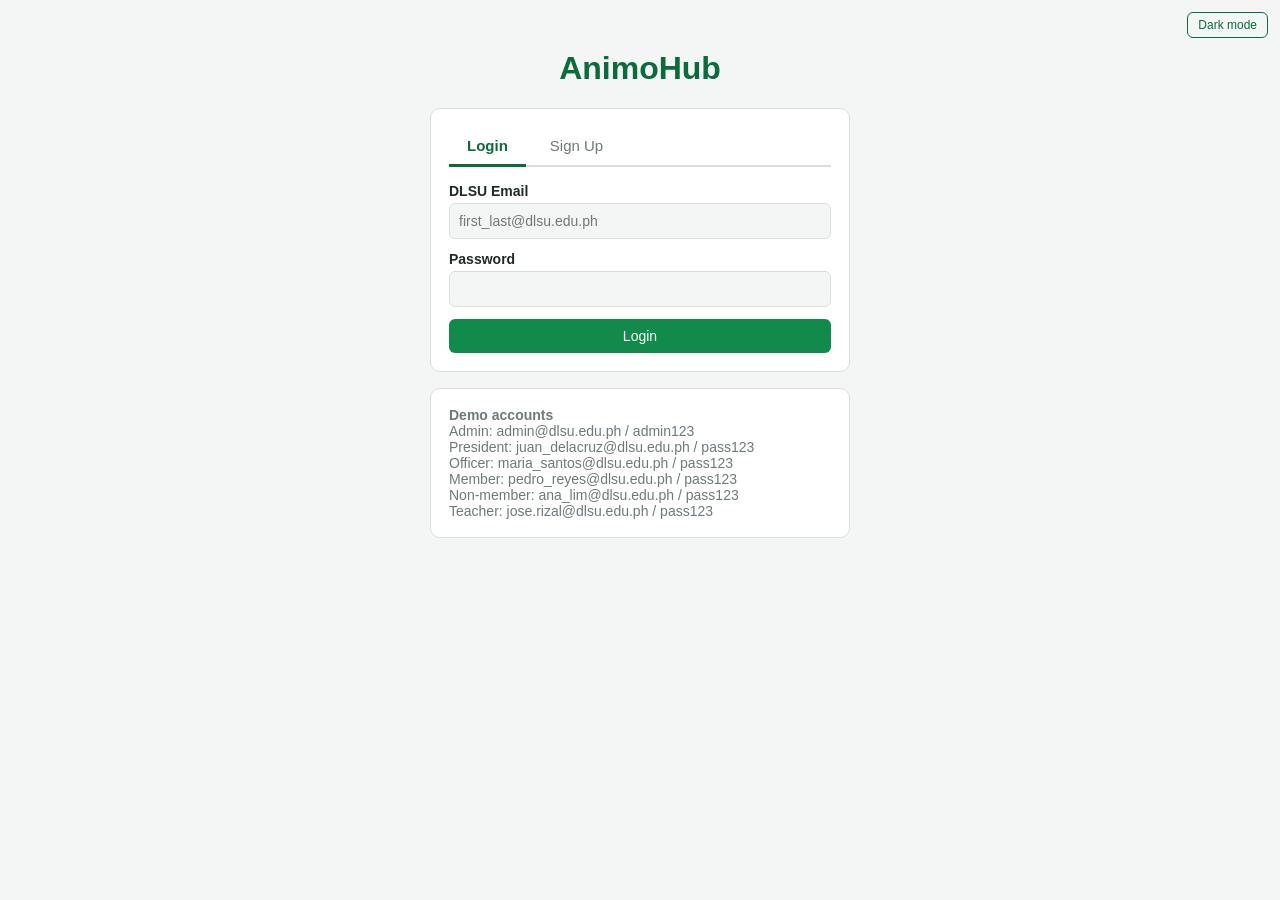
<file: index.html>
<!doctype html>
<html lang='en'>
<head>
<meta charset="UTF-8">
<meta name='viewport' content="width=device-width, initial-scale=1.0">
<title>AnimoHub - Login</title>
<link rel="stylesheet" href="css/style.css">
</head>
<body class="loginpage">
<button id="themeBtn" class="btn outline small themefloat" onclick="toggleTheme()">Dark mode</button>

<div class="authbox">
	<h1>AnimoHub</h1>
  <div class="card">
    <div class="tabs">
      <button id="tabLogin" class="tab active" onclick="showTab('login')">Login</button>
      <button id="tabSignup" class="tab" onclick="showTab('signup')">Sign Up</button>
    </div>

    <form id="loginForm" onsubmit="doLogin(); return false;">
    <div class='field'>
        <label for='liEmail'>DLSU Email</label>
        <input type="email" id='liEmail' placeholder="first_last@dlsu.edu.ph">
      </div>
      <div class="field">
          <label for="liPass">Password</label>
        <input type="password" id="liPass">
      </div>
		<button class="btn" type="submit" style="width:100%">Login</button>
    </form>


    <form id="signupForm" style="display:none" onsubmit="doSignup(); return false;">
      <div class='field'>
          <label for="suName">Full Name</label>
				<input type="text" id="suName">
      </div>
      <div class="field">
        <label for="suEmail">DLSU Email</label>
                <input type="email" id="suEmail" oninput="checkEmail()" placeholder="first_last@dlsu.edu.ph">
        <div class="muted" id="roleHint"></div>
         </div>
      <div class='field'>
        <label for='suPass'>Password</label>
         <input type='password' id='suPass'> 
        </div>
			<div class='field'>
        <label for="suPass2">Confirm Password</label> 
			<input type="password" id='suPass2'> 
      </div>
     <button class="btn" type="submit" style="width:100%">Create Account</button>
   </form>
    </div>

  <div class="card muted"> 
			<b>Demo accounts</b><br>
    Admin: admin@dlsu.edu.ph / admin123<br/>
    President: juan_delacruz@dlsu.edu.ph / pass123<br>
    Officer: maria_santos@dlsu.edu.ph / pass123<br>
    Member: pedro_reyes@dlsu.edu.ph / pass123<br>
    Non-member: ana_lim@dlsu.edu.ph / pass123<br>
    Teacher: jose.rizal@dlsu.edu.ph / pass123
     </div>
</div>


<div id='toasts'></div>
<script src="js/data.js"></script>
<script src="js/main.js"></script>
<script src="js/login.js"></script>
</body>
</html>
</file>
<file: css/style.css>
/* animohub styles */
:root {
  --bg: #f3f6f4;
  --card: #ffffff;
  --text: #1d2b24;
  --muted: #6c7b73;
  --green: #0b6b3a;
  --green2: #118a4c;
  --link: #0b6b3a;
  --border: #d8e0db;
  --red: #c0392b;
  --yellow: #d68910;
}

body.dark {
  --bg: #111715;
  --card: #1b2420;
  --text: #e6eee8;
  --muted: #9aaba1;
  --green: #1f8f55;
  --green2: #3ad483;
  --link: #5fe0a0;
  --border: #2c3832;
}

* {
  box-sizing: border-box;
}

body {
  margin: 0;
  padding-top: 64px;
  font-family: Arial, Helvetica, sans-serif;
  background: var(--bg);
  color: var(--text);
  transition:
    background 0.3s,
    color 0.3s;
}
body.loginpage {
  padding-top: 0;
}

a {
  color: var(--link);
  text-decoration: none;
}
h1,
h2,
h3 {
  margin-top: 0;
}
.container {
  max-width: 1100px;
  margin: 0 auto;
  padding: 20px;
  animation: fade 0.5s;
}
.muted {
  color: var(--muted);
  font-size: 14px;
}

/* navbar */
.nav {
  position: fixed;
  top: 0;
  left: 0;
  right: 0;
  height: 56px;
  background: var(--green);
  display: flex;
  align-items: center;
  padding: 0 18px;
  z-index: 100;
  box-shadow: 0 2px 6px rgba(0, 0, 0, 0.3);
}
.nav a,
.nav .dropbtn {
  color: white;
  padding: 8px 12px;
  border-radius: 6px;
  display: inline-block;
}
.nav a:hover,
.nav a.active {
  background: rgba(255, 255, 255, 0.22);
}
.nav .logo {
  font-weight: bold;
  font-size: 20px;
  margin-right: 20px;
  padding-left: 0;
}
.nav .links {
  display: flex;
  align-items: center;
  gap: 4px;
  flex: 1;
}
.nav .right {
  display: flex;
  align-items: center;
  gap: 10px;
  color: white;
  font-size: 14px;
}
.nav .right button {
  background: rgba(255, 255, 255, 0.2);
  color: white;
  border: none;
  padding: 7px 12px;
  border-radius: 6px;
  cursor: pointer;
}
.nav .right button:hover {
  background: rgba(255, 255, 255, 0.35);
}
#menuBtn {
  display: none;
  background: none;
  border: none;
  color: white;
  font-size: 24px;
  cursor: pointer;
}

.dropdown {
  position: relative;
}
.dropcontent {
  display: none;
  position: absolute;
  top: 100%;
  left: 0;
  min-width: 180px;
  background: var(--card);
  border: 1px solid var(--border);
  border-radius: 8px;
  box-shadow: 0 4px 12px rgba(0, 0, 0, 0.2);
  overflow: hidden;
}
.dropcontent a {
  display: block;
  color: var(--text);
  border-radius: 0;
}
.dropcontent a:hover {
  background: var(--bg);
}
.dropdown:hover .dropcontent,
.dropdown.open .dropcontent {
  display: block;
}

/* cards and layout */
.card {
  background: var(--card);
  border: 1px solid var(--border);
  border-radius: 10px;
  padding: 18px;
  margin-bottom: 16px;
}
.grid {
  display: grid;
  grid-template-columns: repeat(auto-fill, minmax(260px, 1fr));
  gap: 16px;
}
.twocol {
  display: grid;
  grid-template-columns: 1fr 1fr;
  gap: 16px;
}
.hover {
  transition:
    transform 0.2s,
    box-shadow 0.2s;
}
.hover:hover {
  transform: translateY(-4px);
  box-shadow: 0 6px 14px rgba(0, 0, 0, 0.18);
}
.stats {
  grid-template-columns: repeat(auto-fit, minmax(150px, 1fr));
  margin-bottom: 16px;
}
a.tab {
  display: inline-block;
}
.stat {
  text-align: center;
  margin-bottom: 0;
}
.stat .num {
  font-size: 34px;
  font-weight: bold;
  color: var(--link);
}
.row {
  display: flex;
  justify-content: space-between;
  align-items: center;
  padding: 10px 0;
  border-bottom: 1px solid var(--border);
  gap: 10px;
  flex-wrap: wrap;
}
.stripe {
  height: 8px;
  border-radius: 6px;
  margin-bottom: 12px;
}
.orgbanner {
  color: white;
  padding: 30px 24px;
  border-radius: 10px;
  margin-bottom: 16px;
}
.orgbanner h1 {
  margin-bottom: 6px;
}
.right-align {
  text-align: right;
}

/* buttons */
.btn {
  background: var(--green2);
  color: white;
  border: none;
  padding: 9px 16px;
  border-radius: 6px;
  cursor: pointer;
  font-size: 14px;
  display: inline-block;
  transition:
    opacity 0.2s,
    transform 0.1s;
}
.btn:hover {
  opacity: 0.85;
}
.btn:active {
  transform: scale(0.97);
}
.btn.outline {
  background: transparent;
  color: var(--link);
  border: 1px solid var(--link);
}
.btn.red {
  background: var(--red);
}
.btn.small {
  padding: 5px 10px;
  font-size: 12px;
}
.btn:disabled {
  background: var(--muted);
  cursor: not-allowed;
}

/* forms */
.field {
  margin-bottom: 12px;
}
.field label {
  display: block;
  margin-bottom: 4px;
  font-size: 14px;
  font-weight: bold;
}
input,
select,
textarea {
  width: 100%;
  padding: 9px;
  font-size: 14px;
  border: 1px solid var(--border);
  border-radius: 6px;
  background: var(--bg);
  color: var(--text);
  font-family: inherit;
}
input[type="checkbox"] {
  width: auto;
}
input[type="color"] {
  height: 40px;
  padding: 2px;
}
.filters {
  display: flex;
  gap: 10px;
  flex-wrap: wrap;
  margin-bottom: 16px;
}
.filters input {
  flex: 2;
  min-width: 180px;
}
.filters select {
  flex: 1;
  min-width: 140px;
}

/* tables */
.tablewrap {
  overflow-x: auto;
}
table {
  width: 100%;
  border-collapse: collapse;
  font-size: 14px;
}
th,
td {
  text-align: left;
  padding: 9px;
  border-bottom: 1px solid var(--border);
}
th {
  color: var(--muted);
  font-size: 13px;
}

/* badges */
.badge {
  display: inline-block;
  padding: 3px 9px;
  border-radius: 12px;
  font-size: 12px;
  color: white;
  background: var(--muted);
}
.badge.ok,
.badge.member {
  background: #1e8e50;
}
.badge.full {
  background: var(--red);
}
.badge.warn {
  background: var(--yellow);
}
.badge.president {
  background: #8e44ad;
}
.badge.officer {
  background: #2471a3;
}
.badge.Online {
  background: #2471a3;
}
.badge.Onsite {
  background: #1e8e50;
}

/* tabs */
.tabs {
  display: flex;
  gap: 6px;
  margin-bottom: 16px;
  border-bottom: 2px solid var(--border);
  flex-wrap: wrap;
}
.tab {
  padding: 10px 18px;
  background: none;
  border: none;
  cursor: pointer;
  color: var(--muted);
  font-size: 15px;
  border-bottom: 3px solid transparent;
  margin-bottom: -2px;
}
.tab.active {
  color: var(--link);
  border-bottom-color: var(--link);
  font-weight: bold;
}

/* toast */
#toasts {
  position: fixed;
  bottom: 20px;
  right: 20px;
  z-index: 300;
  display: flex;
  flex-direction: column;
  gap: 8px;
}
.toast {
  padding: 12px 18px;
  border-radius: 8px;
  color: white;
  min-width: 200px;
  box-shadow: 0 3px 10px rgba(0, 0, 0, 0.3);
  animation: slidein 0.3s;
  transition: opacity 0.4s;
}
.toast.success {
  background: #1e8e50;
}
.toast.error {
  background: var(--red);
}
.toast.info {
  background: #2471a3;
}
.toast.hide {
  opacity: 0;
}

/* modal */
.modal {
  display: none;
  position: fixed;
  top: 0;
  left: 0;
  right: 0;
  bottom: 0;
  background: rgba(0, 0, 0, 0.55);
  z-index: 200;
  align-items: center;
  justify-content: center;
  padding: 15px;
}
.modal.show {
  display: flex;
}
.modalbox {
  background: var(--card);
  padding: 22px;
  border-radius: 10px;
  width: 100%;
  max-width: 440px;
  animation: fade 0.3s;
}
.modalbtns {
  display: flex;
  gap: 8px;
  justify-content: flex-end;
  margin-top: 10px;
}

/* carousel */
.carousel {
  position: relative;
  overflow: hidden;
  border-radius: 10px;
  margin-bottom: 16px;
}
.slide {
  display: none;
  padding: 30px 70px;
  color: white;
  background: var(--green);
  min-height: 170px;
}
.slide.active {
  display: block;
  animation: fade 0.6s;
}
.slide h2 {
  margin-bottom: 6px;
}
.prev,
.next {
  position: absolute;
  top: 50%;
  transform: translateY(-50%);
  background: rgba(0, 0, 0, 0.35);
  color: white;
  border: none;
  width: 36px;
  height: 36px;
  border-radius: 50%;
  cursor: pointer;
  font-size: 16px;
  z-index: 5;
}
.prev {
  left: 12px;
}
.next {
  right: 12px;
}
.slide .btn {
  background: white;
  color: #222;
  margin-top: 8px;
}

/* bar chart */
.barrow {
  display: flex;
  align-items: center;
  gap: 8px;
  margin: 9px 0;
}
.barlabel {
  width: 100px;
  font-size: 13px;
}
.bartrack {
  flex: 1;
  background: var(--border);
  height: 16px;
  border-radius: 8px;
  overflow: hidden;
}
.barfill {
  height: 100%;
  width: 0;
  background: var(--green2);
  border-radius: 8px;
  transition: width 1s;
}
.barval {
  width: 30px;
  font-size: 13px;
  text-align: right;
}

/* schedule */
.sched td {
  height: 80px;
  vertical-align: top;
  border: 1px solid var(--border);
  font-size: 12px;
  min-width: 95px;
}
.sched th {
  border: 1px solid var(--border);
}
.cls {
  color: white;
  border-radius: 6px;
  padding: 5px;
  margin-bottom: 3px;
}
.cls.online {
  background: #2471a3;
}
.cls.onsite {
  background: #1e8e50;
}

/* login page */
.authbox {
  max-width: 420px;
  margin: 50px auto;
}
.authbox h1 {
  text-align: center;
  color: var(--link);
}
.themefloat {
  position: fixed;
  top: 12px;
  right: 12px;
}

@keyframes fade {
  from {
    opacity: 0;
    transform: translateY(8px);
  }
  to {
    opacity: 1;
    transform: none;
  }
}
@keyframes slidein {
  from {
    transform: translateX(100%);
    opacity: 0;
  }
  to {
    transform: none;
    opacity: 1;
  }
}

/* mobile */
@media (max-width: 800px) {
  #menuBtn {
    display: block;
    margin-right: 8px;
  }
  .nav .links {
    display: none;
    position: absolute;
    top: 56px;
    left: 0;
    right: 0;
    flex-direction: column;
    align-items: stretch;
    background: var(--green);
    padding: 8px;
  }
  .nav.open .links {
    display: flex;
  }
  .nav .right {
    margin-left: auto;
  }
  .nav .who {
    display: none;
  }
  .dropcontent {
    position: static;
    box-shadow: none;
  }
  .dropdown:hover .dropcontent {
    display: none;
  }
  .dropdown.open .dropcontent {
    display: block;
  }
  .twocol {
    grid-template-columns: 1fr;
  }
  .barlabel {
    width: 75px;
  }
  .slide {
    padding: 25px 50px;
  }
  .container {
    padding: 14px;
  }
  .btn {
    min-height: 40px;
  }
  .filters input,
  .filters select {
    flex: 1 1 100%;
  }
  .sched td {
    min-width: 85px;
  }
  h1 {
    font-size: 24px;
  }
}

@media (max-width: 480px) {
  .stats {
    grid-template-columns: 1fr 1fr;
  }
  .modalbox {
    padding: 16px;
  }
  #toasts {
    left: 12px;
    right: 12px;
    bottom: 12px;
  }
}

@media (max-width: 768px) {
  .page-header {
    flex-direction: column;
    align-items: flex-start;
  }
  .filter-card {
    flex-direction: column;
    padding: 12px;
  }
  .filter-selects {
    flex-direction: column;
    width: 100%;
  }
}

/* --- Course Offerings Page --- */

/* header */
.page-header {
  display: flex;
  justify-content: space-between;
  align-items: flex-end;
  flex-wrap: wrap;
  gap: 12px;
  margin-bottom: 16px;
}
.page-header h1 {
  margin-bottom: 4px;
}
.header-actions {
  display: flex;
  align-items: center;
  gap: 12px;
}

/* filter toolbar */
.filter-card {
  background: var(--card);
  border: 1px solid var(--border);
  border-radius: 12px;
  padding: 10px 14px;
  display: flex;
  gap: 12px;
  margin-bottom: 24px;
  box-shadow: 0 2px 8px rgba(0, 0, 0, 0.04);
}
.search-wrap {
  flex: 2;
}
.filter-selects {
  display: flex;
  gap: 10px;
  flex: 1.2;
}
.filter-card input,
.filter-card select {
  border: 1px solid var(--border);
  background: var(--bg);
  border-radius: 8px;
  padding: 10px 12px;
  font-size: 14px;
  outline: none;
  transition:
    border-color 0.2s,
    box-shadow 0.2s;
}
.filter-card input:focus,
.filter-card select:focus {
  border-color: var(--green);
  box-shadow: 0 0 0 3px rgba(11, 107, 58, 0.15);
}

/* course cards */
#courseList .card {
  border-radius: 12px;
  padding: 20px;
  margin-bottom: 14px;
  border: 1px solid var(--border);
  box-shadow: 0 2px 6px rgba(0, 0, 0, 0.02);
  transition:
    transform 0.15s ease,
    box-shadow 0.15s ease;
}
#courseList .card:hover {
  transform: translateY(-2px);
  box-shadow: 0 6px 14px rgba(0, 0, 0, 0.06);
}

/* org style */
.section-heading { padding:28px 0 12px; }
.section-heading h1 { font-size:clamp(28px, 4vw, 44px); margin:8px 0; }
.eyebrow { font-size:11px; font-weight:800; letter-spacing:.11em; text-transform:uppercase; }
.orgbanner .eyebrow { color:rgba(255,255,255,.9); }
.org-actions { display:flex; align-items:center; flex-wrap:wrap; gap:9px; margin-top:16px; }
.org-actions .btn.contrast { background:#fff; color:#184b30; border:1px solid #fff; }
.org-stats {grid-template-columns:repeat(auto-fit,minmax(150px,1fr)); margin-bottom:16px;}
.org-stats .card {margin-bottom:0;}
.org-detail-grid {display:grid; grid-template-columns:minmax(0,2fr) minmax(240px,1fr); gap:16px; align-items:start;}
.org-detail-grid h2 {font-size:21px;}
.org-detail-grid .row b {max-width:65%; text-align:right; overflow-wrap:anywhere;}
.announcement {border-bottom:1px solid var(--border); padding:9px 0;}
.announcement:last-child {border-bottom:none;}
.announcement p {white-space:pre-wrap; overflow-wrap:anywhere; line-height:1.5;}
.compact {margin:4px 0;}
.soft-rule {border:0; border-top:1px solid var(--border); margin:20px 0;}
@media(max-width:800px) {
 .org-detail-grid {grid-template-columns:1fr;}
 .org-actions .btn {width:auto;}
}
@media(max-width:480px) {
 .orgbanner {padding:24px 16px;}
 .org-stats {grid-template-columns:repeat(2, minmax(0,1fr));}
 .org-detail-grid .row {align-items:flex-start;}
}

/* Keep dialogs usable on short phone screens. */
.modalbox {max-height:calc(100vh - 32px); overflow-y:auto;}
a:focus-visible, button:focus-visible, input:focus-visible, select:focus-visible, textarea:focus-visible {outline:3px solid var(--link); outline-offset:2px;}
</file>
